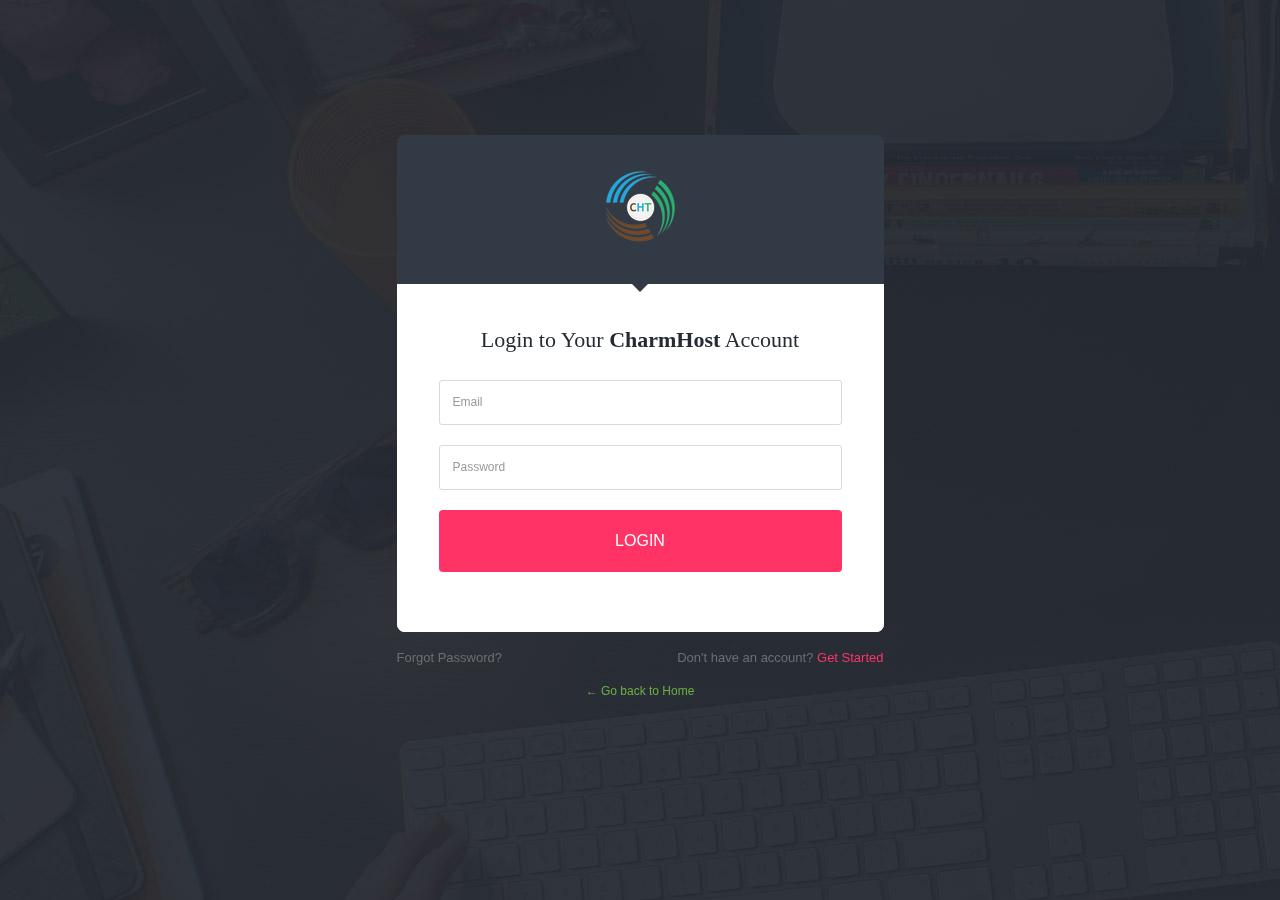
<file: signin.html>
<body>
  <img src="./img/signup.jpg"/ id="bg">
  <div id="overlay" class="no-overlay-img">
<div class="content">
  <!-- BEGIN: Login Form. -->
  <div class="form loginForm">
    <header>
      <img src="./img/small.png"/>
    </header>
    <div class="form-wrap">
      <p class="login-title">Login to Your<strong> CharmHost</strong> Account</p>
      <form action="" method="post">
        <input type="hidden" name="redir" value="">
        <input type="hidden" name="xsrfFormToken" value="nktdIey3V31eOZ8o">
        <fieldset>
          <input type="text" name="email" placeholder="Email" id="email" value="">
          <input type="password" name="password" placeholder="Password" id="password" value="">
        </fieldset>
        <footer>
          <button type="submit" class="primary button large">Login</button>
        </footer>
        <div class="clear"></div>
      </form>
    </div> <!-- form-wrap -->
  </div>
  <!-- END: Login Form. -->
  <div class="subLoginForm"><br>
    <a href="" id="forgotPassword">Forgot Password?</a>
    <span class="getStarted">Don't have an account? <a href="signup.html">Get Started</a></span>
  </div>
  <br>
  <p align="center"><a href="index.html" id="forgotPassword">&#8592;&nbsp;Go back to Home</a></p>
  <link rel="stylesheet" type="text/css" href="bootstrap.css" />
<style>
@font-face {
  font-family: 'Open Sans';
  font-style: normal;
  font-weight: 300;
  src: local('Open Sans Light'), local('OpenSans-Light'), url(https://themes.googleusercontent.com/static/fonts/opensans/v8/DXI1ORHCpsQm3Vp6mXoaTXhCUOGz7vYGh680lGh-uXM.woff) format('woff');
}
@font-face {
  font-family: 'Open Sans';
  font-style: normal;
  font-weight: 400;
  src: local('Open Sans'), local('OpenSans'), url(https://themes.googleusercontent.com/static/fonts/opensans/v8/cJZKeOuBrn4kERxqtaUH3T8E0i7KZn-EPnyo3HZu7kw.woff) format('woff');
}
@font-face {
  font-family: 'Open Sans';
  font-style: normal;
  font-weight: 600;
  src: local('Open Sans Semibold'), local('OpenSans-Semibold'), url(https://themes.googleusercontent.com/static/fonts/opensans/v8/MTP_ySUJH_bn48VBG8sNSnhCUOGz7vYGh680lGh-uXM.woff) format('woff');
}
@font-face {
  font-family: 'Open Sans';
  font-style: normal;
  font-weight: 700;
  src: local('Open Sans Bold'), local('OpenSans-Bold'), url(https://themes.googleusercontent.com/static/fonts/opensans/v8/k3k702ZOKiLJc3WVjuplzHhCUOGz7vYGh680lGh-uXM.woff) format('woff');
}
#bg {
position: fixed;
top: 0;
left: 0;
min-width: 100%;
min-height: 100%;
z-index: 10;
}
body {
margin: 0;
font-family: "Open Sans", sans-serif;
font-size: 12px;
line-height: 17px;
color: #6e6e6e;
background-color: #f9f9fa;
}
div.subLoginForm .getStarted {
float: right;
}
.content {
  position: absolute;
  -webkit-transition: top 0.5s ease;
  -moz-transition: top 0.5s ease;
  -ms-transition: top 0.5s ease;
  -o-transition: top 0.5s ease;
  transition: top 0.5s ease;
  top: 50%;
  margin-top: -315px;
  left: 50%;
  width: 487px;
  margin-left: -243.5px;
}
div.loginForm.form {
  border: none;
}
div.loginForm .form-wrap {
  background: #fff;
  border-radius: 0 0 8px 8px;
}
div.loginForm form {
  margin: 0;
}
img {
vertical-align: middle;
border: 0;
-ms-interpolation-mode: bicubic;
}
div.loginForm .login-title {
  padding: 45px 0 0 0;
  text-align: center;
  font: 400 22px/1em 'Open Sans';
  color: #252b33;
}

div.loginForm fieldset {
  padding: 20px 42px 0px 42px;
}
div.loginForm fieldset:-moz-placeholder {
  color: #a0a3a6;
}
div.loginForm fieldset::-moz-placeholder {
  color: #a0a3a6;
}
div.loginForm fieldset:-ms-input-placeholder {
  color: #a0a3a6;
}
div.loginForm fieldset::-webkit-input-placeholder {
  color: #a0a3a6;
}
div.loginForm fieldset:-moz-placeholder {
  color: #a0a3a6;
}
div.loginForm fieldset::-moz-placeholder {
  color: #a0a3a6;
}
div.loginForm fieldset:-ms-input-placeholder {
  color: #a0a3a6;
}
div.loginForm fieldset::-webkit-input-placeholder {
  color: #a0a3a6;
}
div.loginForm fieldset:-moz-placeholder {
  color: #a0a3a6;
  font-style: italic;
  font-weight: bold;
  font-size: 12px;
}
div.loginForm fieldset:-ms-input-placeholder {
  color: #a0a3a6;
  font-style: italic;
  font-weight: bold;
  font-size: 12px;
}
div.loginForm fieldset::-webkit-input-placeholder {
  color: #a0a3a6;
  font-style: italic;
  font-weight: bold;
  font-size: 12px;
}
div.loginForm fieldset input {
  width: 100%;
  height: 45px;
  border: 1px solid #dbd9d9;
  -webkit-border-radius: 3px;
  -moz-border-radius: 3px;
  border-radius: 3px;
  padding: 0px 13px;
  margin: 0 0 20px 0;
  color: #434343;
  font-weight: 300;
  outline: none;
  -webkit-box-shadow: none;
  -moz-box-shadow: none;
  box-shadow: none;
  -webkit-box-shadow: none 3px 3px 3px #cccccc;
  -moz-box-shadow: none 3px 3px 3px #cccccc;
  box-shadow: none 3px 3px 3px #cccccc;
  -webkit-box-sizing: border-box;
  -moz-box-sizing: border-box;
  -ms-box-sizing: border-box;
  box-sizing: border-box;
}
div.loginForm fieldset input:focus {
  border: 1px solid #dbd9d9;
  -webkit-box-shadow: none;
  -moz-box-shadow: none;
  box-shadow: none;
  -webkit-box-shadow: none 3px 3px 3px #cccccc;
  -moz-box-shadow: none 3px 3px 3px #cccccc;
  box-shadow: none 3px 3px 3px #cccccc;
}
div.loginForm fieldset input.error {
  border-color: #ff3366;
}

div.loginForm footer {
  *zoom: 1;
  margin-top: 0px;
  padding: 0px 42px 60px 42px;
  background: #fff;
  border-radius: 0 0 8px 8px;
}
div.loginForm footer:before,
div.loginForm footer:after {
  display: table;
  content: "";
}
div.loginForm footer:after {
  clear: both;
}
div.loginForm footer:before,
div.loginForm footer:after {
  display: table;
  content: "";
}
div.loginForm footer:after {
  clear: both;
}
div.loginForm footer .legalNotice {
  float: left;
  width: 45%;
  font-size: 11px ;
  font-weight: 100;
  margin-top: 8px ;
  text-align: left;
  color: #838585;
}
div.loginForm footer .legalNotice a {
  color: #838585;
  text-decoration: underline ;
}
div.loginForm footer .primary.button {
  color: #fff;
  background: #ff3366;
  line-height: 1em;
  text-align: center;
  -webkit-border-radius: 4px;
  -moz-border-radius: 4px;
  border-radius: 4px;
  border: none;
  -webkit-box-shadow: none;
  -moz-box-shadow: none;
  box-shadow: none;
  -webkit-box-shadow: none 3px 3px 3px #cccccc;
  -moz-box-shadow: none 3px 3px 3px #cccccc;
  box-shadow: none 3px 3px 3px #cccccc;
  text-shadow: none ;
  width: 100%;
  text-transform: uppercase;
  font: 400 16px/1em "brandon-grotesque", sans-serif;
  -webkit-transition: all 0.2s linear;
  -moz-transition: all 0.2s linear;
  -ms-transition: all 0.2s linear;
  -o-transition: all 0.2s linear;
  transition: all 0.2s linear;
}
div.loginForm footer .primary.button:focus {
  outline: none;
}
div.loginForm footer .primary.button.large {
  padding: 23px 0;
  font-size: 16px;
}
div.loginForm footer .primary.button:hover {
  background: #f42156;
}
div.loginForm .keepMeLoggedIn {
  display: block;
  padding-top: 5px;
}
div.loginForm .keepMeLoggedIn .checker,
div.loginForm .keepMeLoggedIn label,
div.loginForm .keepMeLoggedIn input {
  float: left;
  margin: 0;
}
div.loginForm .keepMeLoggedIn label {
  color: #515151;
  margin-left: 10px;
  font-size: 12px;
  font-weight: 400;
  line-height: 17px;
}

div.form form button.submit {
  float: right;
}
div.form form .clear {
  clear: both;
}
div.loginForm.form {
  border: none;
}
div.loginForm header {
  position: relative;
  background: #323a45;
  text-align: center;
  padding: 30px 0 25px 0;
  -webkit-border-radius: 8px 8px 0 0;
  -moz-border-radius: 8px 8px 0 0;
  border-radius: 8px 8px 0 0;
}
div.loginForm header:after {
  content: '';
  position: absolute;
  bottom: -8px;
  left: 50%;
  width: 0;
  height: 0;
  margin-left: -8px;
  border-left: 8px solid transparent;
  border-right: 8px solid transparent;
  border-top: 8px solid #323a45;
}

div.subLoginForm {
  color: #6a6f73;
  font-size: 13px;
  font-weight: 300;
}
div.subLoginForm a {
  color: #6a6f73;
}
div.subLoginForm .getStarted {
  float: right;
}
div.subLoginForm .getStarted a {
  color: #ff3366;
}
#overlay {
position: fixed;
top: 0;
left: 0;
min-width: 100%;
min-height: 100%;
z-index: 20;
background: url('./img/regi1.png');
}
#overlay.no-overlay-img {
background: none;
}
</style>
<script type="text/javascript">

    (function() {

      var form = $( "form" );

      var currentAction = form.attr( "action" );

      form.attr( "action", ( currentAction + location.hash ) );


      $( "#email" )[ 0 ].focus();
      $( "#keepMeLoggedIn" ).uniform();


      // To help clean up the cache, we're going to flush the localStorage if the user is 
      // explicitly logging-in. This way, if the user has been logged out (maybe by flushing
      // cookies or timeout), then we'll make sure they don't see dirty data.
      try {

        window.localStorage.clear();

      } catch ( error ) {

        // Silently fail if localStorage is not supported.

      }

    })();

  </script>
</file>
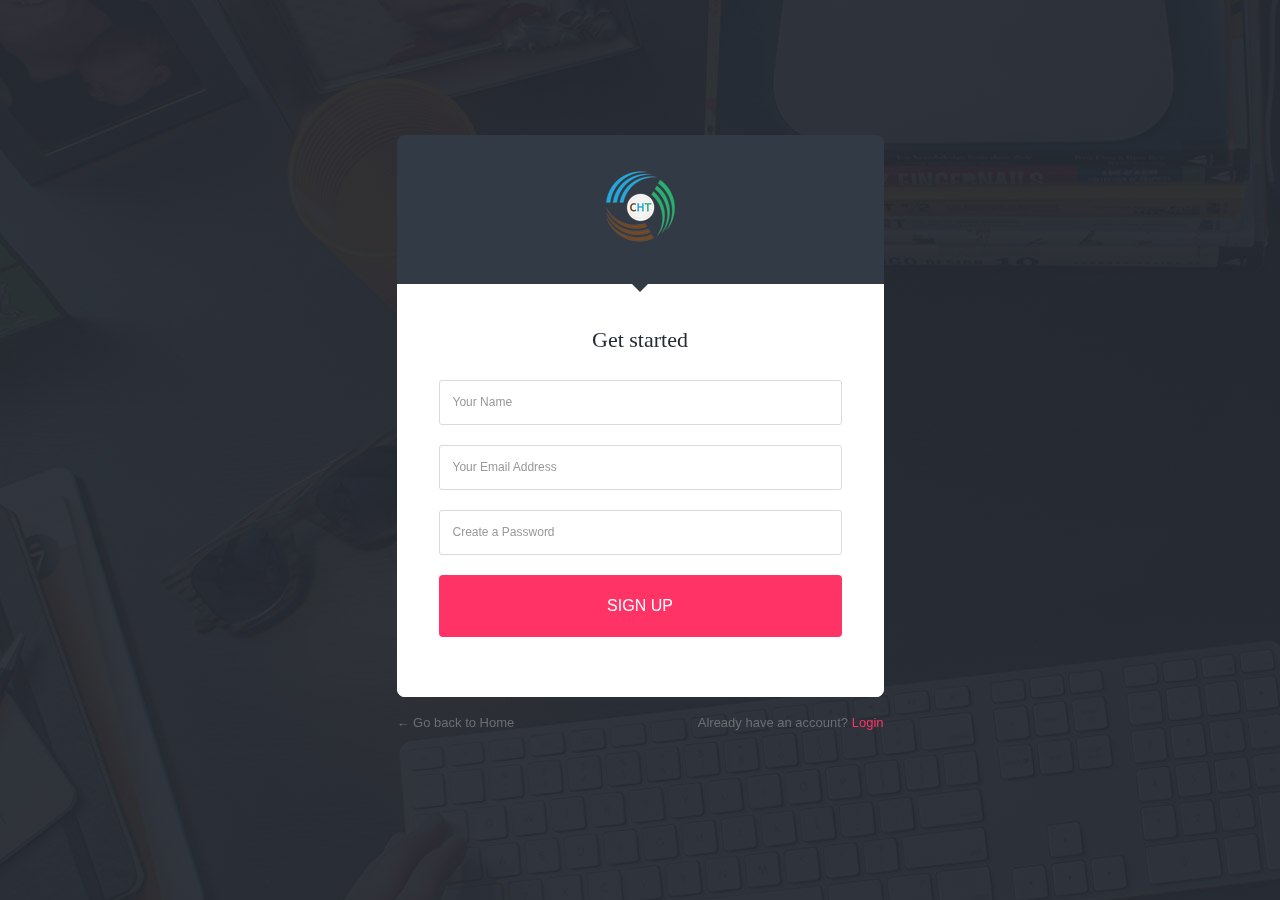
<file: signup.html>
<body>
  <img src="./img/signup.jpg"/ id="bg">
  <div id="overlay" class="no-overlay-img">
<div class="content">
  <!-- BEGIN: Login Form. -->
  <div class="form loginForm">
    <header>
      <img src="./img/small.png"/>
    </header>
    <div class="form-wrap">
      <p class="login-title">Get started</p>
      <form action="" method="post">
        <input type="hidden" name="redir" value="">
        <input type="hidden" name="xsrfFormToken" value="nktdIey3V31eOZ8o">
        <fieldset>
        
        <input type="text" name="name" id="name" value="" placeholder="Your Name" tabindex="1">
        
        <input type="text" name="email" id="email" value="" placeholder="Your Email Address" tabindex="2">
              
        <input type="password" name="password" id="password" value="" placeholder="Create a Password" tabindex="3">

      </fieldset>
        <footer>
          <button type="submit" class="primary button large">Sign Up</button>
        </footer>
        <div class="clear"></div>
      </form>
    </div> <!-- form-wrap -->
  </div>
  <!-- END: Login Form. -->
  <div class="subLoginForm"><br>
    <a href="index.html" id="forgotPassword">&#8592;&nbsp;Go back to Home</a>
    <span class="getStarted">Already have an account? <a href="signin.html">Login</a></span>
  </div>
  <link rel="stylesheet" type="text/css" href="bootstrap.css" />
<style>
@font-face {
  font-family: 'Open Sans';
  font-style: normal;
  font-weight: 300;
  src: local('Open Sans Light'), local('OpenSans-Light'), url(https://themes.googleusercontent.com/static/fonts/opensans/v8/DXI1ORHCpsQm3Vp6mXoaTXhCUOGz7vYGh680lGh-uXM.woff) format('woff');
}
@font-face {
  font-family: 'Open Sans';
  font-style: normal;
  font-weight: 400;
  src: local('Open Sans'), local('OpenSans'), url(https://themes.googleusercontent.com/static/fonts/opensans/v8/cJZKeOuBrn4kERxqtaUH3T8E0i7KZn-EPnyo3HZu7kw.woff) format('woff');
}
@font-face {
  font-family: 'Open Sans';
  font-style: normal;
  font-weight: 600;
  src: local('Open Sans Semibold'), local('OpenSans-Semibold'), url(https://themes.googleusercontent.com/static/fonts/opensans/v8/MTP_ySUJH_bn48VBG8sNSnhCUOGz7vYGh680lGh-uXM.woff) format('woff');
}
@font-face {
  font-family: 'Open Sans';
  font-style: normal;
  font-weight: 700;
  src: local('Open Sans Bold'), local('OpenSans-Bold'), url(https://themes.googleusercontent.com/static/fonts/opensans/v8/k3k702ZOKiLJc3WVjuplzHhCUOGz7vYGh680lGh-uXM.woff) format('woff');
}
#bg {
position: fixed;
top: 0;
left: 0;
min-width: 100%;
min-height: 100%;
z-index: 10;
}
div.signupForm form p {
text-align: center;
color: #5B676F;
font-weight: 300;
font-size: 14px;
padding-bottom: 15px;
}
div.signupForm small {
padding-top: 5px;
display: block;
text-align: center;
}
body {
margin: 0;
font-family: "Open Sans", sans-serif;
font-size: 12px;
line-height: 17px;
color: #6e6e6e;
background-color: #f9f9fa;
}
div.subLoginForm .getStarted {
float: right;
}
.content {
  position: absolute;
  -webkit-transition: top 0.5s ease;
  -moz-transition: top 0.5s ease;
  -ms-transition: top 0.5s ease;
  -o-transition: top 0.5s ease;
  transition: top 0.5s ease;
  top: 50%;
  margin-top: -315px;
  left: 50%;
  width: 487px;
  margin-left: -243.5px;
}
div.loginForm.form {
  border: none;
}
div.loginForm .form-wrap {
  background: #fff;
  border-radius: 0 0 8px 8px;
}
div.loginForm form {
  margin: 0;
}
img {
vertical-align: middle;
border: 0;
-ms-interpolation-mode: bicubic;
}
div.loginForm .login-title {
  padding: 45px 0 0 0;
  text-align: center;
  font: 400 22px/1em 'Open Sans';
  color: #252b33;
}
div.signupForm form footer .legalNotice {
font-size: 11px;
font-weight: 100;
margin-top: 25px;
text-align: center;
color: #838585;
}
div.loginForm fieldset {
  padding: 20px 42px 0px 42px;
}
div.loginForm fieldset:-moz-placeholder {
  color: #a0a3a6;
}
div.loginForm fieldset::-moz-placeholder {
  color: #a0a3a6;
}
div.loginForm fieldset:-ms-input-placeholder {
  color: #a0a3a6;
}
div.loginForm fieldset::-webkit-input-placeholder {
  color: #a0a3a6;
}
div.loginForm fieldset:-moz-placeholder {
  color: #a0a3a6;
}
div.loginForm fieldset::-moz-placeholder {
  color: #a0a3a6;
}
div.loginForm fieldset:-ms-input-placeholder {
  color: #a0a3a6;
}
div.loginForm fieldset::-webkit-input-placeholder {
  color: #a0a3a6;
}
div.loginForm fieldset:-moz-placeholder {
  color: #a0a3a6;
  font-style: italic;
  font-weight: bold;
  font-size: 12px;
}
div.loginForm fieldset:-ms-input-placeholder {
  color: #a0a3a6;
  font-style: italic;
  font-weight: bold;
  font-size: 12px;
}
div.loginForm fieldset::-webkit-input-placeholder {
  color: #a0a3a6;
  font-style: italic;
  font-weight: bold;
  font-size: 12px;
}
div.loginForm fieldset input {
  width: 100%;
  height: 45px;
  border: 1px solid #dbd9d9;
  -webkit-border-radius: 3px;
  -moz-border-radius: 3px;
  border-radius: 3px;
  padding: 0px 13px;
  margin: 0 0 20px 0;
  color: #434343;
  font-weight: 300;
  outline: none;
  -webkit-box-shadow: none;
  -moz-box-shadow: none;
  box-shadow: none;
  -webkit-box-shadow: none 3px 3px 3px #cccccc;
  -moz-box-shadow: none 3px 3px 3px #cccccc;
  box-shadow: none 3px 3px 3px #cccccc;
  -webkit-box-sizing: border-box;
  -moz-box-sizing: border-box;
  -ms-box-sizing: border-box;
  box-sizing: border-box;
}
div.loginForm fieldset input:focus {
  border: 1px solid #dbd9d9;
  -webkit-box-shadow: none;
  -moz-box-shadow: none;
  box-shadow: none;
  -webkit-box-shadow: none 3px 3px 3px #cccccc;
  -moz-box-shadow: none 3px 3px 3px #cccccc;
  box-shadow: none 3px 3px 3px #cccccc;
}
div.loginForm fieldset input.error {
  border-color: #ff3366;
}

div.loginForm footer {
  *zoom: 1;
  margin-top: 0px;
  padding: 0px 42px 60px 42px;
  background: #fff;
  border-radius: 0 0 8px 8px;
}
div.loginForm footer:before,
div.loginForm footer:after {
  display: table;
  content: "";
}
div.loginForm footer:after {
  clear: both;
}
div.loginForm footer:before,
div.loginForm footer:after {
  display: table;
  content: "";
}
div.loginForm footer:after {
  clear: both;
}
div.loginForm footer .legalNotice {
  float: left;
  width: 45%;
  font-size: 11px ;
  font-weight: 100;
  margin-top: 8px ;
  text-align: left;
  color: #838585;
}
div.loginForm footer .legalNotice a {
  color: #838585;
  text-decoration: underline ;
}
div.loginForm footer .primary.button {
  color: #fff;
  background: #ff3366;
  line-height: 1em;
  text-align: center;
  -webkit-border-radius: 4px;
  -moz-border-radius: 4px;
  border-radius: 4px;
  border: none;
  -webkit-box-shadow: none;
  -moz-box-shadow: none;
  box-shadow: none;
  -webkit-box-shadow: none 3px 3px 3px #cccccc;
  -moz-box-shadow: none 3px 3px 3px #cccccc;
  box-shadow: none 3px 3px 3px #cccccc;
  text-shadow: none ;
  width: 100%;
  text-transform: uppercase;
  font: 400 16px/1em "brandon-grotesque", sans-serif;
  -webkit-transition: all 0.2s linear;
  -moz-transition: all 0.2s linear;
  -ms-transition: all 0.2s linear;
  -o-transition: all 0.2s linear;
  transition: all 0.2s linear;
}
div.loginForm footer .primary.button:focus {
  outline: none;
}
div.loginForm footer .primary.button.large {
  padding: 23px 0;
  font-size: 16px;
}
div.loginForm footer .primary.button:hover {
  background: #f42156;
}
div.loginForm .keepMeLoggedIn {
  display: block;
  padding-top: 5px;
}
div.loginForm .keepMeLoggedIn .checker,
div.loginForm .keepMeLoggedIn label,
div.loginForm .keepMeLoggedIn input {
  float: left;
  margin: 0;
}
div.loginForm .keepMeLoggedIn label {
  color: #515151;
  margin-left: 10px;
  font-size: 12px;
  font-weight: 400;
  line-height: 17px;
}

div.form form button.submit {
  float: right;
}
div.form form .clear {
  clear: both;
}
div.loginForm.form {
  border: none;
}
div.loginForm header {
  position: relative;
  background: #323a45;
  text-align: center;
  padding: 30px 0 25px 0;
  -webkit-border-radius: 8px 8px 0 0;
  -moz-border-radius: 8px 8px 0 0;
  border-radius: 8px 8px 0 0;
}
div.loginForm header:after {
  content: '';
  position: absolute;
  bottom: -8px;
  left: 50%;
  width: 0;
  height: 0;
  margin-left: -8px;
  border-left: 8px solid transparent;
  border-right: 8px solid transparent;
  border-top: 8px solid #323a45;
}

div.subLoginForm {
  color: #6a6f73;
  font-size: 13px;
  font-weight: 300;
}
div.subLoginForm a {
  color: #6a6f73;
}
div.subLoginForm .getStarted {
  float: right;
}
div.subLoginForm .getStarted a {
  color: #ff3366;
}
#overlay {
position: fixed;
top: 0;
left: 0;
min-width: 100%;
min-height: 100%;
z-index: 20;
background: url('./img/regi1.png');
}
#overlay.no-overlay-img {
background: none;
}
</style>
<script type="text/javascript">

    (function() {

      var form = $( "form" );

      var currentAction = form.attr( "action" );

      form.attr( "action", ( currentAction + location.hash ) );


      $( "#email" )[ 0 ].focus();
      $( "#keepMeLoggedIn" ).uniform();


      // To help clean up the cache, we're going to flush the localStorage if the user is 
      // explicitly logging-in. This way, if the user has been logged out (maybe by flushing
      // cookies or timeout), then we'll make sure they don't see dirty data.
      try {

        window.localStorage.clear();

      } catch ( error ) {

        // Silently fail if localStorage is not supported.

      }

    })();

  </script>
</file>
